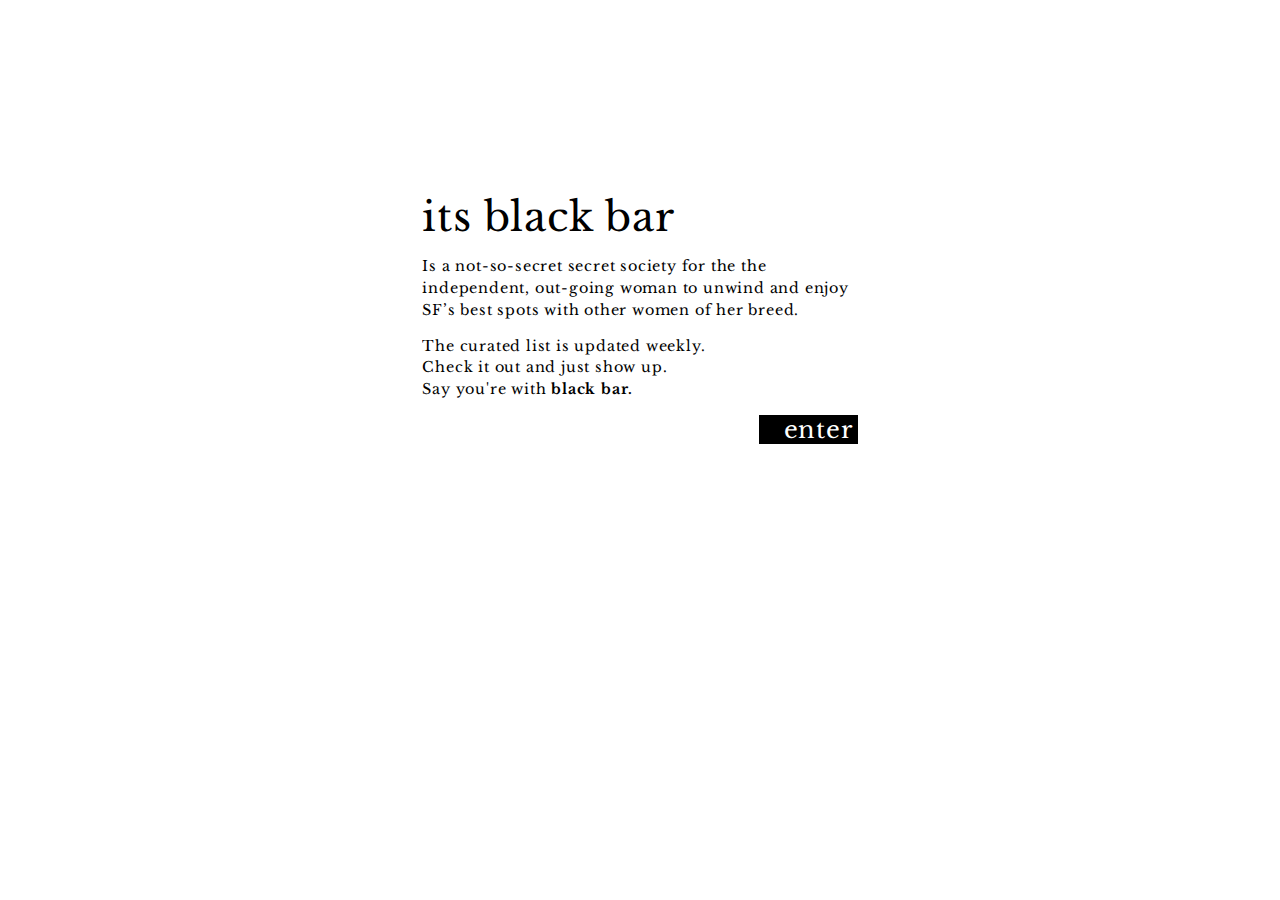
<file: index.html>
<!DOCTYPE html>
<html>
  <head>
      <meta charset="utf-8">
      <title>its black bar</title>
      <link rel="icon" href="img/favicon.ico" type="image/x-icon">
      <link rel="stylesheet" href="css/normalize.css">
      <link rel="stylesheet" href="css/main.css">
      <link rel="stylesheet" href="css/responsive.css">
      <meta name="viewport" content="width=device-width, initial scale=1.0">
      <link href='https://fonts.googleapis.com/css?family=Libre+Baskerville:400,700,400italic' rel='stylesheet' type='text/css'>
  </head>
  <body>
    <div id="wrapper">
      <section class="intro">
        <h1>its black bar</h1>
        <p>Is a not-so-secret secret society for the the
           independent, out-going woman to unwind and enjoy SF’s best spots
            with other women of her breed.</p>
        <p>The curated list is updated weekly. <br>
          Check it out and just show up.<br>
          Say you're with <b>black bar.</b></p>
        <a href="home.html"><span class="enterbutton">enter</span></a>
      </section>
    </div>
  </body>
</html>
</file>
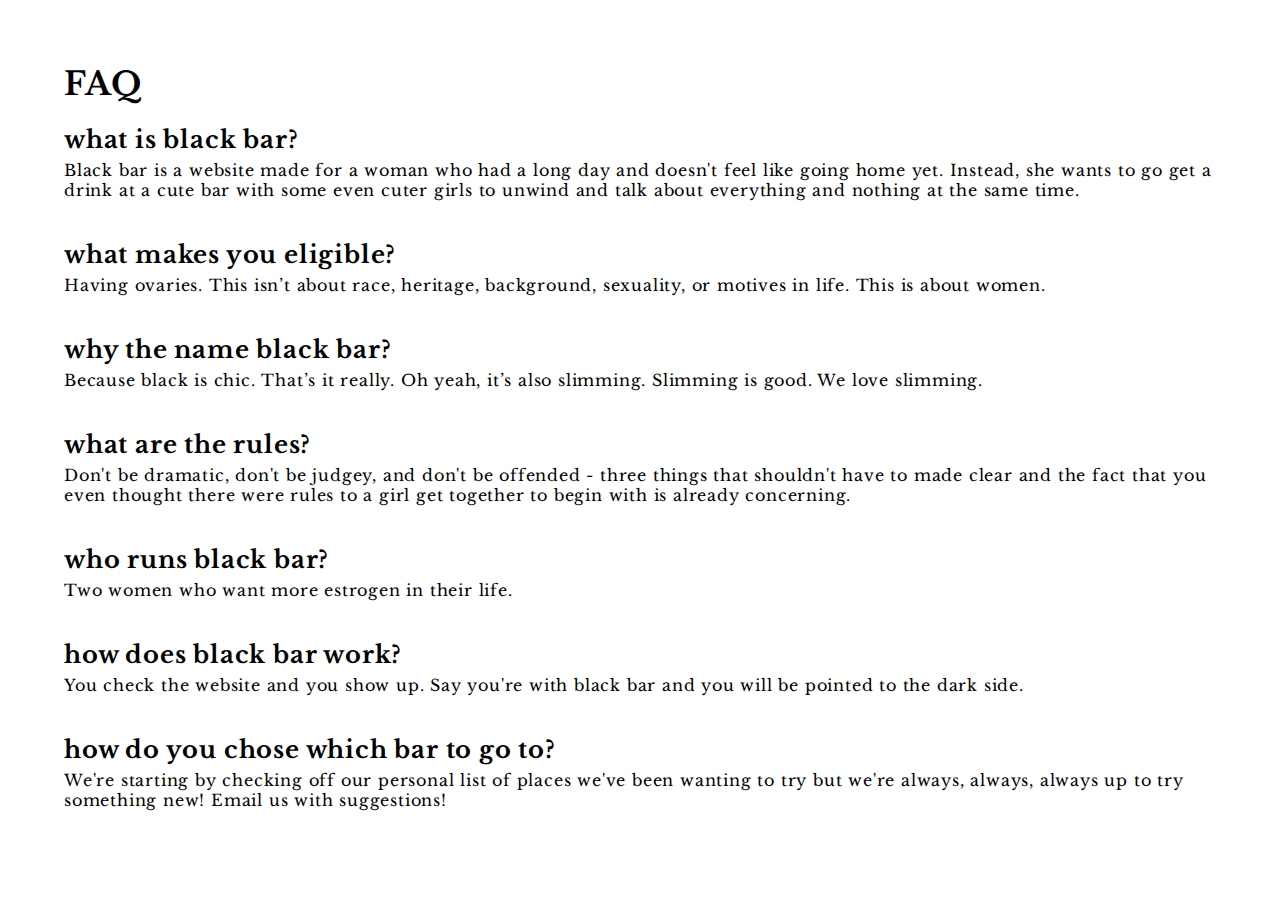
<file: faq.html>
<!DOCTYPE html>
<html>
  <head>
      <meta charset="utf-8">
      <title>its black bar - faq</title>
      <link rel="icon" href="img/favicon.ico" type="image/x-icon">
      <link rel="stylesheet" href="css/normalize.css">
      <link rel="stylesheet" href="css/main.css">
      <link rel="stylesheet" href="css/responsive.css">
      <meta name="viewport" content="width=device-width, initial scale=1.0">
      <link href='https://fonts.googleapis.com/css?family=Libre+Baskerville:400,700,400italic' rel='stylesheet' type='text/css'>
  </head>
  <body>
    <div id="wrapper">
      <section class="faq">
        <h1>FAQ</h1>
        <h2>what is black bar?</h2>
        <h3>Black bar is a website made for a woman who had a long day and
          doesn't feel like going home yet. Instead, she wants to go get a drink
          at a cute bar with some even cuter girls to unwind and talk about
          everything and nothing at the same time. </h3>
        <h2>what makes you eligible?</h2>
        <h3>Having ovaries. This isn’t about race, heritage, background, sexuality,
          or motives in life. This is about women.</h3>
        <h2>why the name black bar?</h2>
        <h3>Because black is chic. That’s it really. Oh yeah, it’s also slimming.
          Slimming is good. We love slimming.</h3>
        <h2>what are the rules?</h2>
        <h3>Don't be dramatic, don't be judgey, and don't be offended -
          three things that shouldn't have to made clear and the fact that
          you even thought there were rules to a girl get together to begin
          with is already concerning.</h3>
        <h2>who runs black bar?</h2>
        <h3>Two women who want more estrogen in their life.</h3>
        <h2>how does black bar work?</h2>
        <h3>You check the website and you show up. Say you're with
          black bar and you will be pointed to the dark side.</h3>
        <h2>how do you chose which bar to go to?</h2>
        <h3>We're starting by checking off our personal list of places
          we've been wanting to try but we're always, always, always up to try
          something new! Email us with suggestions!</h3>
      </section>
    </div>
  </body>
</html>
</file>
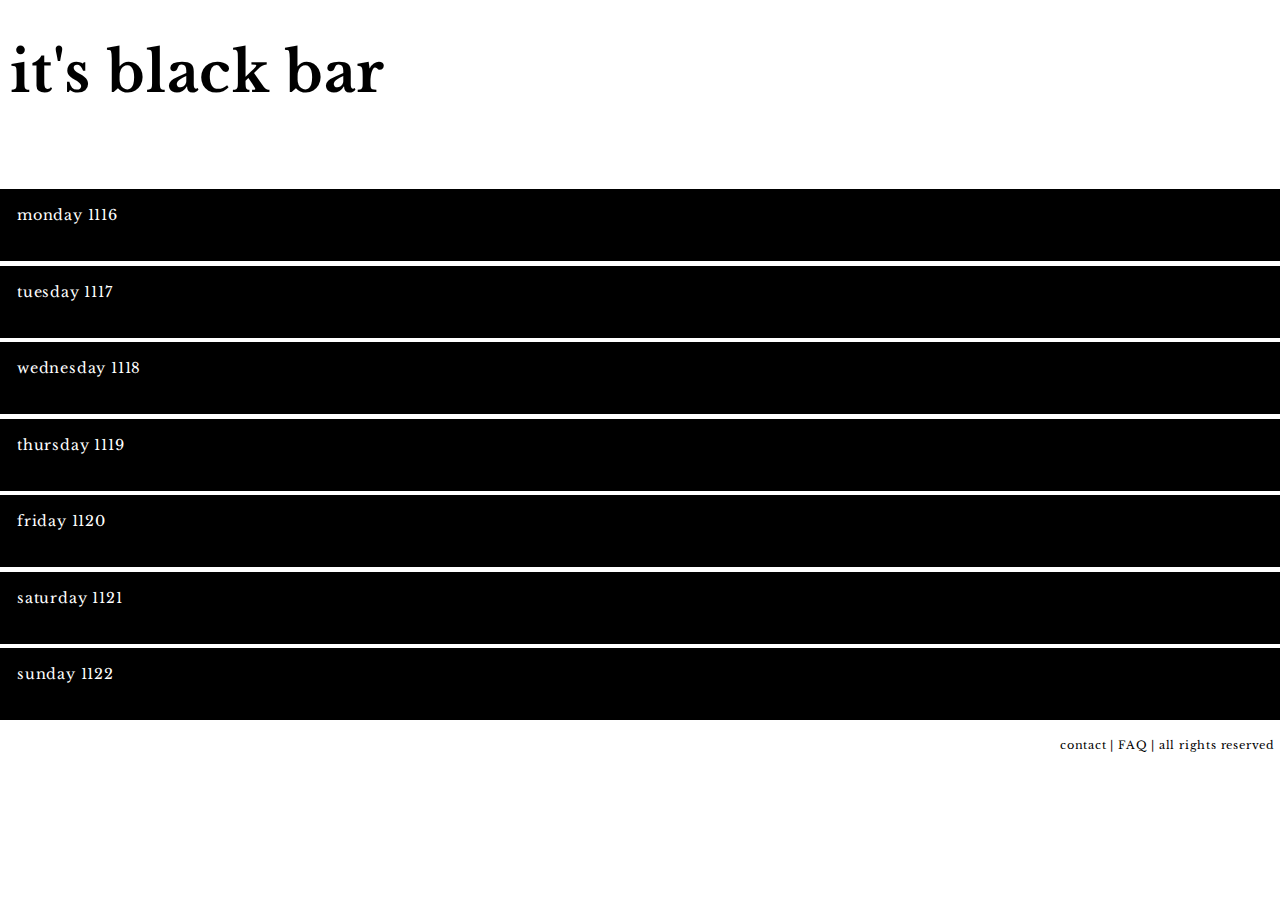
<file: home.html>
<!DOCTYPE html>
<html>
  <head>
      <meta charset="utf-8">
      <title>its black bar</title>
      <link rel="icon" href="img/favicon.ico" type="image/x-icon">
      <link rel="stylesheet" href="css/normalize.css">
      <link rel="stylesheet" href="css/main.css">
      <link rel="stylesheet" href="css/responsive.css">
      <meta name="viewport" content="width=device-width, initial scale=1.0">
      <script type="text/javascript" src="http://code.jquery.com/jquery-1.7.1.min.js"></script>
      <link href='https://fonts.googleapis.com/css?family=Libre+Baskerville:400,700,400italic' rel='stylesheet' type='text/css'>
  </head>
  <body class="homepage">
    <div id="wrapper">
      <div class="fixed">
        <div class="logo">
          <h1>it's black bar</h1>
        </div>
      </div>

      <div class="blackbar">
        <div class="blackbar-content">
          <div class="blackbar-date">tuesday 1117</div>
          <div class="blackbar-innertext">
            <p>local edition @ 5:30</p>
          </div>
        </div>
      </div>

      <div class="blackbar">
        <div class="blackbar-content">
          <div class="blackbar-date">wednesday 1118</div>
          <div class="blackbar-innertext">
            <p>jones @ 7:30</p>
          </div>
        </div>
      </div>

      <div class="blackbar">
        <div class="blackbar-content">
          <div class="blackbar-date">thursday 1119</div>
          <div class="blackbar-innertext">
            <p>trick dog @ 8:30</p>
          </div>
        </div>
      </div>

      <div class="blackbar">
        <div class="blackbar-content">
          <div class="blackbar-date">friday 1120</div>
          <div class="blackbar-innertext">
            <p>the battery @ 9:15</p>
          </div>
        </div>
      </div>

      <div class="blackbar">
        <div class="blackbar-content">
          <div class="blackbar-date">saturday 1121</div>
          <div class="blackbar-innertext">
            <p>smugglers cove @ 8:00</p>
          </div>
        </div>
      </div>

      <div class="blackbar">
        <div class="blackbar-content">
          <div class="blackbar-date">sunday 1122</div>
          <div class="blackbar-innertext">
            <p>rickhouse @ 12:45</p>
          </div>
        </div>
      </div>

      <div class="blackbar">
        <div class="footerstuff">
          <a href="">contact</a> | <a href="faq.html">FAQ</a>
          | all rights reserved
        </div>
      </div>

      <div class="blackbar">
        <div class="blackbar-content">
          <div class="blackbar-date">monday 1116</div>
          <div class="blackbar-innertext">
            <p>bourbon and branch @ 10:15</p>
          </div>
        </div>
      </div>


      <div class="blackbar-close"> X </div>
    </div>
  </body>
  <script src="js/main.js"></script>
</html>
</file>
<file: css/main.css>
/**********************
Global CSS
**********************/
body {
  font-family: 'Libre Baskerville', serif;
  letter-spacing: .05em;
}

a {
  text-decoration: none;
  color: #000;
}

a:visited, a:active {
  color: #000;
}

a:hover {
  color: #ccc;
}

.footerstuff {
  float: right;
  padding-right: 5px;
  font-size: .7em;
  color: #000;
}

/**********************
index.html CSS
**********************/
.intro {
  margin: 15% 5%;
}

.intro h1 {
  font-size: 2.5em;
  font-weight: 200;
  margin: 0;
}

.intro p {
  font-size: .9em;
  line-height: 1.5;
}
.enterbutton {
  background-color: #000;
  color: #fff;
  float: right;
  padding: 0 5px 0 25px;
  font-size: 1.5em;
  font-weight: 200;
}

.enterbutton:hover {
  background-color: #fff;
  color: #000;
  transition: all 200ms ease-in;
}

/**********************
home.html CSS
**********************/
.logo {
  position: absolute;
  width: 100%;
  height: 75px;
  background: #fff;
  color: #000;
  font-size: 1.25em;
  font-weight: 200;
  margin: 15px 0 0 10px;
}

/* .blackbar */
.blackbar {
  display: inline-block;
  height: 8%;
  width: 100%;
  overflow: hidden;
  background-color: #000;
  color: #fff;
  cursor: pointer;
  position: absolute;
  top: 21%;
  -webkit-transition: all 0.6s cubic-bezier(0.23, 1, 0.32, 1);
          transition: all 0.6s cubic-bezier(0.23, 1, 0.32, 1);
  -webkit-transition-delay: 0.5s;
          transition-delay: 0.5s;
}

.blackbar:nth-child(2) {
  top: 29.5%;
  -webkit-transition: all 0.6s cubic-bezier(0.23, 1, 0.32, 1);
          transition: all 0.6s cubic-bezier(0.23, 1, 0.32, 1);
  -webkit-transition-delay: 0.5s;
          transition-delay: 0.5s;
}
.blackbar:nth-child(3) {
  top: 38%;
  -webkit-transition: all 0.6s cubic-bezier(0.23, 1, 0.32, 1);
          transition: all 0.6s cubic-bezier(0.23, 1, 0.32, 1);
  -webkit-transition-delay: 0.5s;
          transition-delay: 0.5s;
}
.blackbar:nth-child(4) {
  top: 46.5%;
  -webkit-transition: all 0.6s cubic-bezier(0.23, 1, 0.32, 1);
          transition: all 0.6s cubic-bezier(0.23, 1, 0.32, 1);
  -webkit-transition-delay: 0.5s;
          transition-delay: 0.5s;
}
.blackbar:nth-child(5) {
  top: 55%;
  -webkit-transition: all 0.6s cubic-bezier(0.23, 1, 0.32, 1);
          transition: all 0.6s cubic-bezier(0.23, 1, 0.32, 1);
  -webkit-transition-delay: 0.5s;
          transition-delay: 0.5s;
}
.blackbar:nth-child(6) {
  top: 63.5%;
  -webkit-transition: all 0.6s cubic-bezier(0.23, 1, 0.32, 1);
          transition: all 0.6s cubic-bezier(0.23, 1, 0.32, 1);
  -webkit-transition-delay: 0.5s;
          transition-delay: 0.5s;
}
.blackbar:nth-child(7) {
  top: 72%;
  background-color: #000;
  -webkit-transition: all 0.6s cubic-bezier(0.23, 1, 0.32, 1);
          transition: all 0.6s cubic-bezier(0.23, 1, 0.32, 1);
  -webkit-transition-delay: 0.5s;
          transition-delay: 0.5s;
}

.blackbar:nth-child(8) {
  top: 82%;
  background-color: #fff;
  color: #000;
  cursor: default;
}

/*blackbar-content */
.blackbar-content {
  overflow: hidden;
}

/* .blackbar-date */
.blackbar-date {
  font-size: .9em;
  padding: 17px;
}

/*.blackbar-innertext */
.blackbar-innertext {
  will-change: transform, opacity;
  position: absolute;
  z-index: 5;
  opacity: 0;
}

/*.blackbar__expanded */
.blackbar__expanded {
  width: 100% !important;
  height: 100% !important;
  top: 0 !important;
  left: 0 !important;
  z-index: 3;
  cursor: default;
  -webkit-transition: all 0.6s cubic-bezier(0.23, 1, 0.32, 1);
          transition: all 0.6s cubic-bezier(0.23, 1, 0.32, 1);
  -webkit-transition-delay: 0.5s;
          transition-delay: 0.5s;
}

.blackbar__expanded .blackbar-date {
  padding: 10px;
}

.blackbar__expanded .blackbar-innertext {
  opacity: 1;
  padding-left: 15px;
  margin: 10% 0;
  font-size: 2.5em;
  -webkit-transition: all 0.6s cubic-bezier(0.23, 1, 0.32, 1);
          transition: all 0.6s cubic-bezier(0.23, 1, 0.32, 1);
  -webkit-transition-delay: 0.5s;
          transition-delay: 0.5s;
}

/*.blackbar-close */
.blackbar-close {
  position: absolute;
  cursor: pointer;
  right: 3vw;
  top: 3vw;
  opacity: 0;
  z-index: 10;
  color: #fff;
  font-size: 3em;
  -webkit-transition: all 0.6s cubic-bezier(0.23, 1, 0.32, 1);
          transition: all 0.6s cubic-bezier(0.23, 1, 0.32, 1);
  -webkit-transition-delay: 0.5s;
          transition-delay: 0.5s;
}

.blackbar-close__show {
  opacity: 1;
}


/**********************
faq.html CSS
**********************/
.faq {
  margin: 5%;
}

.faq h2 {
  margin-bottom: -10px;
  padding: 0;
}

.faq h3 {
  font-size: 1em;
  font-weight: 200;
  padding-bottom: 20px;
}
</file>
<file: css/responsive.css>
@media screen and (min-width: 800px) {
  .intro {
    margin: 15% 33%;
  }

  .logo {
    font-size: 1.75em;
    margin-top: 0;
  }

  .footer {
    font-size: 1em;
  }
}
</file>
